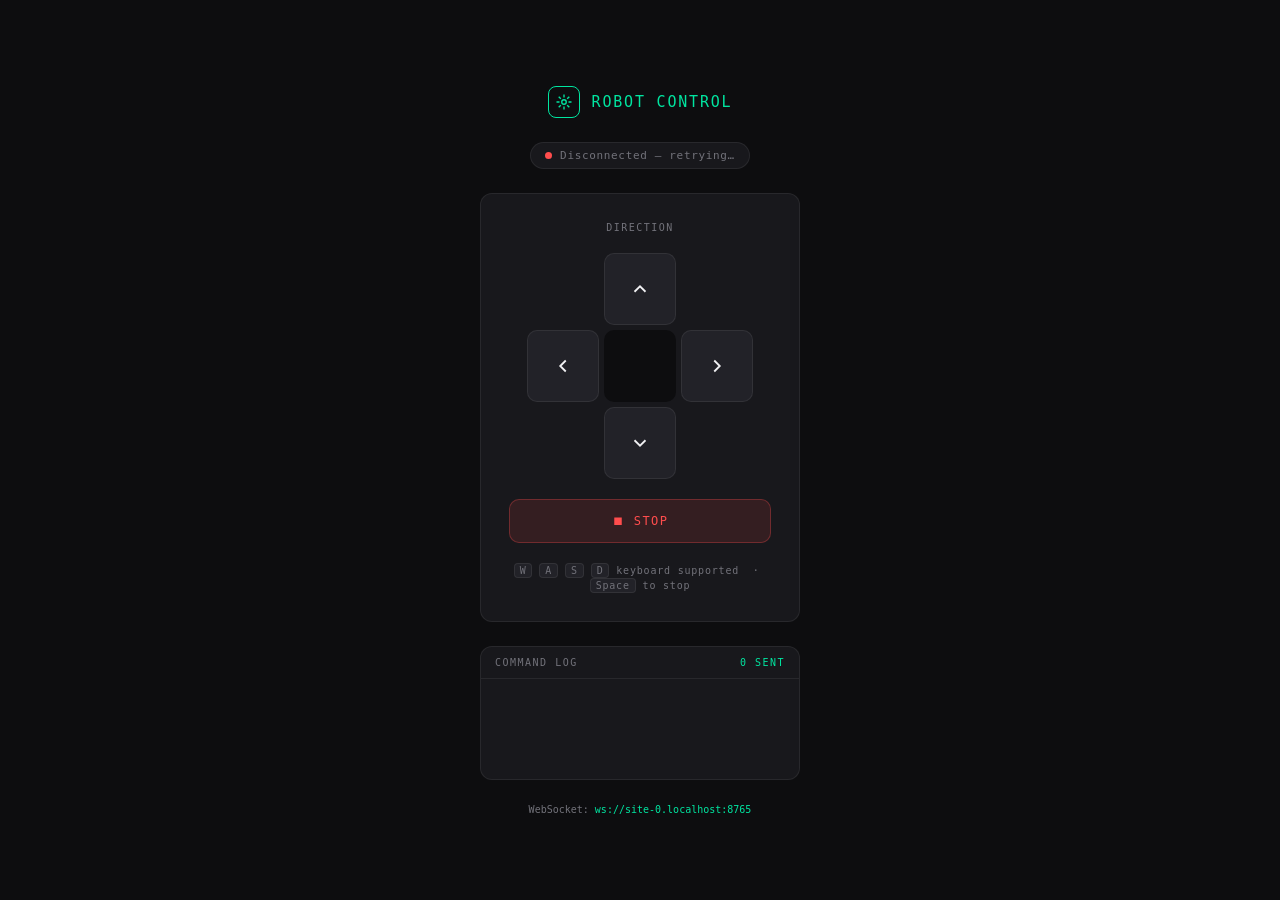
<file: Pluto/index.html>
<!DOCTYPE html>
<html lang="en">
<head>
<meta charset="UTF-8" />
<meta name="viewport" content="width=device-width, initial-scale=1.0" />
<title>Robot Controller</title>
<style>
  :root {
    --bg: #0d0d0f;
    --surface: #18181c;
    --surface2: #222228;
    --border: rgba(255,255,255,0.07);
    --accent: #00e5a0;
    --accent-dim: rgba(0,229,160,0.12);
    --accent-mid: rgba(0,229,160,0.35);
    --danger: #ff4d4d;
    --danger-dim: rgba(255,77,77,0.12);
    --text: #f0f0f2;
    --muted: #72727a;
    --btn-active: rgba(0,229,160,0.18);
    --radius: 12px;
    --font: 'SF Mono', 'Fira Code', 'Cascadia Code', monospace;
  }

  *, *::before, *::after { box-sizing: border-box; margin: 0; padding: 0; }

  body {
    background: var(--bg);
    color: var(--text);
    font-family: var(--font);
    min-height: 100vh;
    display: flex;
    flex-direction: column;
    align-items: center;
    justify-content: center;
    gap: 24px;
    padding: 24px;
  }

  header {
    display: flex;
    align-items: center;
    gap: 12px;
  }

  .logo {
    width: 32px; height: 32px;
    border: 1.5px solid var(--accent);
    border-radius: 8px;
    display: flex; align-items: center; justify-content: center;
  }
  .logo svg { width: 18px; height: 18px; stroke: var(--accent); fill: none; stroke-width: 1.8; }

  h1 { font-size: 15px; font-weight: 500; letter-spacing: 0.12em; text-transform: uppercase; color: var(--accent); }

  .status-bar {
    display: flex; align-items: center; gap: 8px;
    background: var(--surface);
    border: 1px solid var(--border);
    border-radius: 999px;
    padding: 6px 14px;
    font-size: 11px;
    color: var(--muted);
    letter-spacing: 0.06em;
  }
  .dot {
    width: 7px; height: 7px; border-radius: 50%;
    background: var(--muted);
    transition: background 0.3s;
  }
  .dot.connected { background: var(--accent); box-shadow: 0 0 6px var(--accent); }
  .dot.error { background: var(--danger); }

  .panel {
    background: var(--surface);
    border: 1px solid var(--border);
    border-radius: var(--radius);
    padding: 28px;
    display: flex;
    flex-direction: column;
    align-items: center;
    gap: 20px;
    width: 100%;
    max-width: 320px;
  }

  .label {
    font-size: 10px;
    letter-spacing: 0.15em;
    text-transform: uppercase;
    color: var(--muted);
  }

  /* D-Pad */
  .dpad {
    display: grid;
    grid-template-columns: repeat(3, 72px);
    grid-template-rows: repeat(3, 72px);
    gap: 5px;
  }

  .dpad-btn {
    background: var(--surface2);
    border: 1px solid var(--border);
    border-radius: 10px;
    cursor: pointer;
    display: flex;
    align-items: center;
    justify-content: center;
    transition: background 0.1s, border-color 0.1s, transform 0.08s;
    user-select: none;
    -webkit-user-select: none;
    touch-action: none;
  }
  .dpad-btn:hover { background: var(--accent-dim); border-color: var(--accent-mid); }
  .dpad-btn.active {
    background: var(--accent-dim);
    border-color: var(--accent);
    transform: scale(0.94);
  }
  .dpad-btn svg { width: 22px; height: 22px; stroke: var(--text); fill: none; stroke-width: 2; pointer-events: none; }
  .dpad-btn.active svg { stroke: var(--accent); }
  .dpad-btn.center-cell { grid-column: 2; grid-row: 2; background: var(--bg); border-color: transparent; cursor: default; }

  /* Stop button */
  .stop-btn {
    background: var(--danger-dim);
    border: 1px solid rgba(255,77,77,0.3);
    border-radius: 10px;
    color: var(--danger);
    font-family: var(--font);
    font-size: 12px;
    letter-spacing: 0.12em;
    text-transform: uppercase;
    padding: 14px 32px;
    cursor: pointer;
    width: 100%;
    transition: background 0.1s, border-color 0.1s, transform 0.08s;
  }
  .stop-btn:hover { background: rgba(255,77,77,0.22); border-color: var(--danger); }
  .stop-btn:active, .stop-btn.active { transform: scale(0.97); background: rgba(255,77,77,0.3); }

  /* Log */
  .log-panel {
    background: var(--surface);
    border: 1px solid var(--border);
    border-radius: var(--radius);
    width: 100%;
    max-width: 320px;
    overflow: hidden;
  }
  .log-header {
    padding: 10px 14px;
    font-size: 10px;
    letter-spacing: 0.15em;
    text-transform: uppercase;
    color: var(--muted);
    border-bottom: 1px solid var(--border);
    display: flex;
    justify-content: space-between;
    align-items: center;
  }
  .log-body {
    padding: 10px 14px;
    height: 100px;
    overflow-y: auto;
    display: flex;
    flex-direction: column-reverse;
    gap: 3px;
  }
  .log-entry {
    font-size: 11px;
    color: var(--muted);
    display: flex;
    gap: 8px;
  }
  .log-entry .cmd { color: var(--accent); font-weight: 600; min-width: 28px; }
  .log-entry .ts { color: var(--surface2); }

  /* Keyboard hint */
  .hint {
    font-size: 10px;
    color: var(--muted);
    letter-spacing: 0.08em;
    text-align: center;
  }
  .kbd {
    display: inline-block;
    background: var(--surface2);
    border: 1px solid var(--border);
    border-radius: 4px;
    padding: 1px 5px;
    font-size: 10px;
  }

  .ws-url {
    font-size: 10px;
    color: var(--muted);
    text-align: center;
  }
  .ws-url span { color: var(--accent); }
</style>
</head>
<body>

<header>
  <div class="logo">
    <svg viewBox="0 0 24 24"><circle cx="12" cy="12" r="3"/><path d="M12 2v4M12 18v4M4.93 4.93l2.83 2.83M16.24 16.24l2.83 2.83M2 12h4M18 12h4M4.93 19.07l2.83-2.83M16.24 7.76l2.83-2.83"/></svg>
  </div>
  <h1>Robot Control</h1>
</header>

<div class="status-bar">
  <div class="dot" id="dot"></div>
  <span id="status-text">Connecting…</span>
</div>

<div class="panel">
  <div class="label">Direction</div>

  <div class="dpad">
    <!-- Row 1 -->
    <div></div>
    <div class="dpad-btn" id="btn-W" data-cmd="W" title="Forward">
      <svg viewBox="0 0 24 24"><polyline points="18 15 12 9 6 15"/></svg>
    </div>
    <div></div>
    <!-- Row 2 -->
    <div class="dpad-btn" id="btn-A" data-cmd="A" title="Left">
      <svg viewBox="0 0 24 24"><polyline points="15 18 9 12 15 6"/></svg>
    </div>
    <div class="dpad-btn center-cell"></div>
    <div class="dpad-btn" id="btn-D" data-cmd="D" title="Right">
      <svg viewBox="0 0 24 24"><polyline points="9 6 15 12 9 18"/></svg>
    </div>
    <!-- Row 3 -->
    <div></div>
    <div class="dpad-btn" id="btn-S" data-cmd="S" title="Backward">
      <svg viewBox="0 0 24 24"><polyline points="6 9 12 15 18 9"/></svg>
    </div>
    <div></div>
  </div>

  <button class="stop-btn" id="btn-P">⏹ Stop</button>

  <div class="hint">
    <span class="kbd">W</span>
    <span class="kbd">A</span>
    <span class="kbd">S</span>
    <span class="kbd">D</span>
    keyboard supported &nbsp;·&nbsp;
    <span class="kbd">Space</span> to stop
  </div>
</div>

<div class="log-panel">
  <div class="log-header">
    <span>Command log</span>
    <span id="cmd-count" style="color: var(--accent)">0 sent</span>
  </div>
  <div class="log-body" id="log-body"></div>
</div>

<div class="ws-url">WebSocket: <span id="ws-addr">—</span></div>

<script>
  const WS_PORT = 8765;
  const wsUrl = `ws://${location.hostname}:${WS_PORT}`;
  document.getElementById('ws-addr').textContent = wsUrl;

  let ws = null;
  let cmdCount = 0;
  let reconnectTimer = null;

  const dot = document.getElementById('dot');
  const statusText = document.getElementById('status-text');

  function setStatus(state, text) {
    dot.className = 'dot ' + state;
    statusText.textContent = text;
  }

  function connect() {
    ws = new WebSocket(wsUrl);

    ws.onopen = () => {
      setStatus('connected', 'Connected');
      clearTimeout(reconnectTimer);
    };

    ws.onclose = () => {
      setStatus('error', 'Disconnected — retrying…');
      reconnectTimer = setTimeout(connect, 2000);
    };

    ws.onerror = () => {
      setStatus('error', 'Connection error');
    };

    ws.onmessage = (e) => {
      try {
        const data = JSON.parse(e.data);
        if (data.ack) appendLog(data.ack);
      } catch {}
    };
  }

  function send(cmd) {
    if (ws && ws.readyState === WebSocket.OPEN) {
      ws.send(JSON.stringify({ command: cmd }));
      cmdCount++;
      document.getElementById('cmd-count').textContent = cmdCount + ' sent';
    }
  }

  function appendLog(cmd) {
    const now = new Date();
    const ts = now.toTimeString().slice(0, 8);
    const entry = document.createElement('div');
    entry.className = 'log-entry';
    entry.innerHTML = `<span class="cmd">${cmd}</span><span class="ts">${ts}</span>`;
    const body = document.getElementById('log-body');
    body.prepend(entry);
    while (body.children.length > 40) body.removeChild(body.lastChild);
  }

  // ── D-pad button logic ─────────────────────────────────────────────────────
  let activeKeys = new Set();
  let repeatInterval = null;

  function computeCommand() {
    const up = activeKeys.has('W');
    const down = activeKeys.has('S');
    const left = activeKeys.has('A');
    const right = activeKeys.has('D');
    let cmd = '';
    if (up) cmd += 'W';
    else if (down) cmd += 'S';
    if (left) cmd += 'A';
    else if (right) cmd += 'D';
    return cmd;
  }

  function startSending(key) {
    if (activeKeys.has(key)) return;
    activeKeys.add(key);
    updateButtonVisuals();
    stopSendingLoop();
    repeatInterval = setInterval(() => {
      const cmd = computeCommand();
      if (cmd) send(cmd);
    }, 120);
  }

  function stopSending(key) {
    activeKeys.delete(key);
    updateButtonVisuals();
    if (activeKeys.size === 0) {
      stopSendingLoop();
    }
  }

  function stopSendingLoop() {
    if (repeatInterval) { clearInterval(repeatInterval); repeatInterval = null; }
  }

  function updateButtonVisuals() {
    ['W','A','S','D'].forEach(k => {
      const el = document.getElementById('btn-' + k);
      if (el) el.classList.toggle('active', activeKeys.has(k));
    });
  }

  // D-pad pointer events
  document.querySelectorAll('.dpad-btn[data-cmd]').forEach(btn => {
    const cmd = btn.dataset.cmd;
    btn.addEventListener('pointerdown', e => { e.preventDefault(); btn.setPointerCapture(e.pointerId); startSending(cmd); });
    btn.addEventListener('pointerup', () => stopSending(cmd));
    btn.addEventListener('pointercancel', () => stopSending(cmd));
  });

  // Stop button
  const stopBtn = document.getElementById('btn-P');
  stopBtn.addEventListener('pointerdown', e => { e.preventDefault(); send('P'); stopBtn.classList.add('active'); });
  stopBtn.addEventListener('pointerup', () => stopBtn.classList.remove('active'));

  // Keyboard
  const keyMap = { w: 'W', a: 'A', s: 'S', d: 'D', arrowup: 'W', arrowleft: 'A', arrowdown: 'S', arrowright: 'D' };

  document.addEventListener('keydown', e => {
    if (e.repeat) return;
    const k = e.key.toLowerCase();
    if (k === ' ') { e.preventDefault(); send('P'); stopBtn.classList.add('active'); return; }
    const mapped = keyMap[k];
    if (mapped) { e.preventDefault(); startSending(mapped); }
  });

  document.addEventListener('keyup', e => {
    const k = e.key.toLowerCase();
    if (k === ' ') { stopBtn.classList.remove('active'); return; }
    const mapped = keyMap[k];
    if (mapped) stopSending(mapped);
  });

  connect();
</script>
</body>
</html>
</file>
